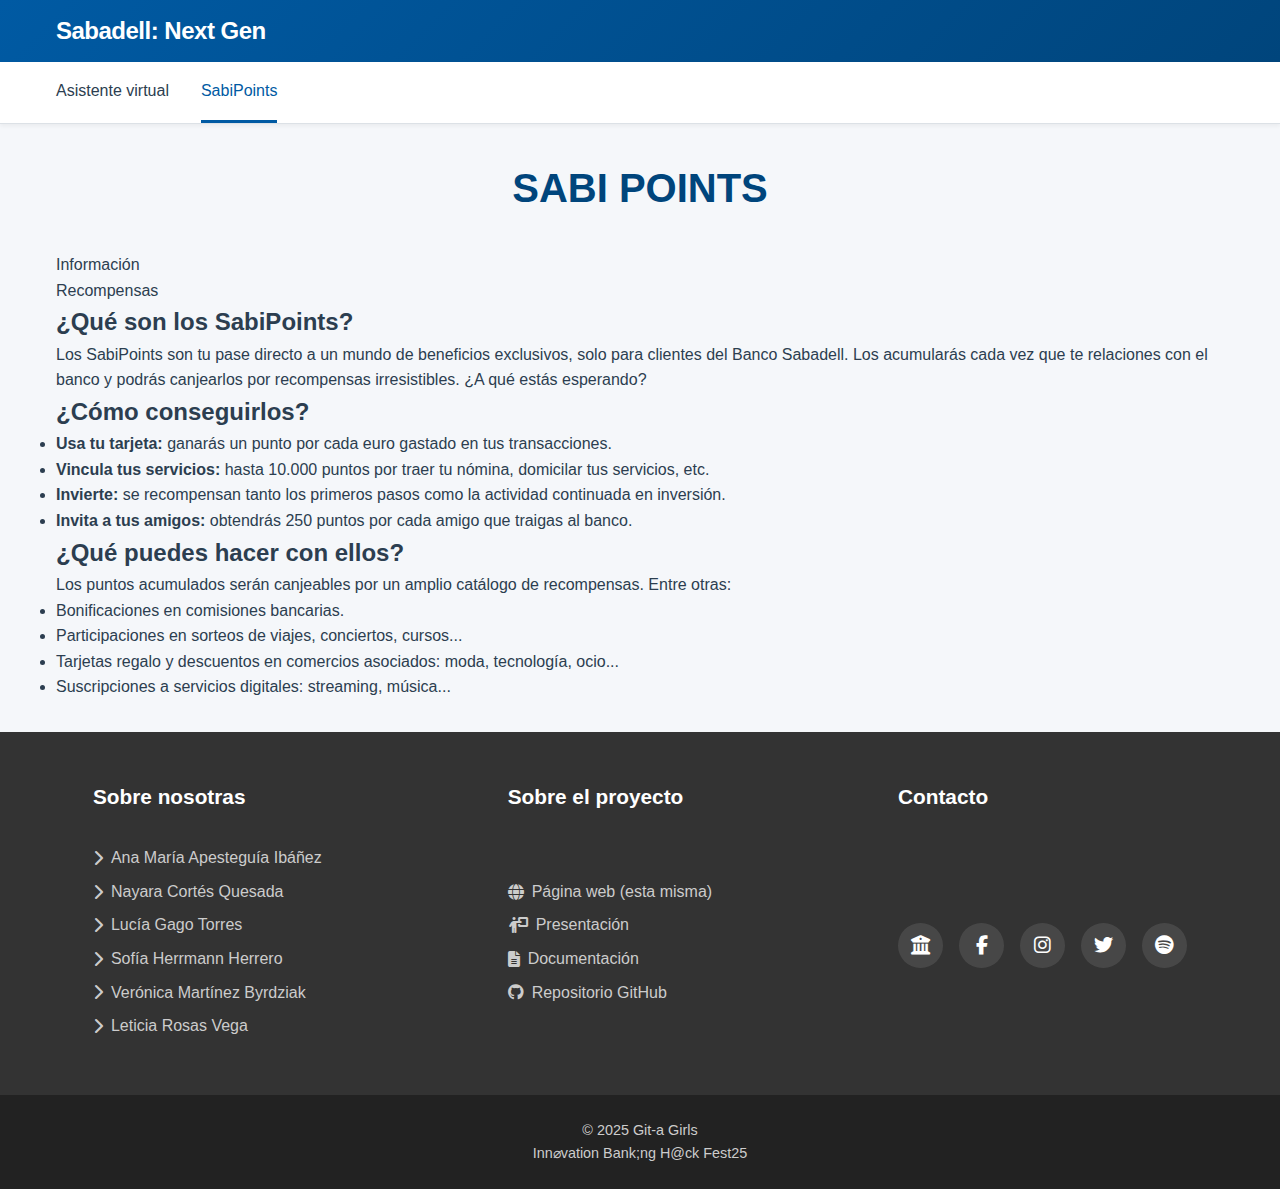
<file: shop.html>
<!DOCTYPE html>
<html lang="en">
<head>
    <meta charset="UTF-8">
    <meta name="viewport" content="width=device-width, initial-scale=1.0">
    <title>Sabadell Next Gen</title>
    <link rel="stylesheet" href="styles.css">
    <link rel="stylesheet" href="https://cdnjs.cloudflare.com/ajax/libs/font-awesome/6.4.0/css/all.min.css">
</head>
<body>
    <!-- Barra de navegación -->
    <div class="top-bar">
        <div class="top-container">
            <div class="logo">Sabadell: Next Gen</div>
        </div>
    </div>

    <!-- Menú de navegación -->
    <div class="nav-bar">
        <div class="nav-container">
            <ul class="nav-list">
                <li class="nav-item"><a href="index.html">Asistente virtual</a></li>
                <li class="nav-item"><a href="shop.html" class="active">SabiPoints</a></li>
            </ul>
        </div>
    </div>

    <!-- Contenido -->
    <div class="main-content">
        <div class="container">
            <h1>SABI POINTS</h1>

            <!-- Menú de la tienda -->
            <div class="shop-menu">
                <div class="shop-tab active" data-tab="points-info">Información</div>
                <div class="shop-tab" data-tab="rewards">Recompensas</div>
            </div>

            <!-- Sección de información -->
            <div class="points-info" id="pointsInfo">
                <h2>¿Qué son los SabiPoints?</h2>
                <p>Los SabiPoints son tu pase directo a un mundo de beneficios exclusivos, solo para clientes del Banco Sabadell. Los acumularás cada vez que te relaciones con el banco y podrás canjearlos por recompensas irresistibles. ¿A qué estás esperando?</p>
                <h2>¿Cómo conseguirlos?</h2>
                <ul>
                    <li><b>Usa tu tarjeta:</b> ganarás un punto por cada euro gastado en tus transacciones.</li>
                    <li><b>Vincula tus servicios:</b> hasta 10.000 puntos por traer tu nómina, domicilar tus servicios, etc.</li>
                    <li><b>Invierte:</b> se recompensan tanto los primeros pasos como la actividad continuada en inversión.</li>
                    <li><b>Invita a tus amigos:</b> obtendrás 250 puntos por cada amigo que traigas al banco.</li>
                </ul>
                
                <h2>¿Qué puedes hacer con ellos?</h2>
                <p>Los puntos acumulados serán canjeables por un amplio catálogo de recompensas. Entre otras:</p>
                <ul>
                    <li>Bonificaciones en comisiones bancarias.</li>
                    <li>Participaciones en sorteos de viajes, conciertos, cursos...</li>
                    <li>Tarjetas regalo y descuentos en comercios asociados: moda, tecnología, ocio...</li>
                    <li>Suscripciones a servicios digitales: streaming, música...</li>
                </ul>
            </div>

            <!-- Sección de recompensas -->
            <div class="rewards-section" id="rewardsSection" style="display: none;">
                <!-- Saldo de puntos -->
                <div class="points-balance">
                    <div class="balance-text">Tu saldo actual:</div>
                    <div class="balance-amount">1.250 SabiPoints</div>
                </div>
                
                <!-- Controles de la tienda -->
                <div class="shop-controls">
                    <div class="filter-group">
                        <label for="categoryFilter">Filtrar por categoría:</label>
                        <select class="filter-select" id="categoryFilter">
                            <option value="todas">Todas las categorías</option>
                            <option value="experiencias">Experiencias</option>
                            <option value="servicios">Servicios Digitales</option>
                            <option value="tarjetas-regalo">Tarjetas Regalo</option>
                            <option value="tecnologia">Tecnología</option>
                            <option value="viajes">Viajes</option>
                        </select>
                    </div>
                    <div class="filter-group">
                        <label for="sortBy">Ordenar por:</label>
                        <select class="sort-select" id="sortBy">
                            <option value="puntos-bajo">Puntos (menor a mayor)</option>
                            <option value="puntos-alto">Puntos (mayor a menor)</option>
                            <option value="nombre">Nombre (A-Z)</option>
                        </select>
                    </div>
                </div>

                <!-- Productos (se cargan con JavaScript)-->
                <div class="products-grid" id="productsGrid"></div>
            </div>
        </div>
    </div>

    <!-- Pie de página -->
    <div class="footer">
        <div class="footer-section">
            <h3>Sobre nosotras</h3>
            <ul class="footer-links">
                <li><a href="https://www.linkedin.com/in/anaapesteguiia" target="_blank"><i class="fas fa-chevron-right"></i>Ana María Apesteguía Ibáñez</a></li>
                <li><a href="https://www.linkedin.com/in/nayara-cortes" target="_blank"><i class="fas fa-chevron-right"></i>Nayara Cortés Quesada</a></li>
                <li><a href="https://www.linkedin.com/in/lucia-gago" target="_blank"><i class="fas fa-chevron-right"></i>Lucía Gago Torres</a></li>
                <li><a href="https://www.linkedin.com/in/sofia-herrmann-herrero" target="_blank"><i class="fas fa-chevron-right"></i>Sofía Herrmann Herrero</a></li>
                <li><a href="https://www.linkedin.com/in/veronica-martinez-byrdziak" target="_blank"><i class="fas fa-chevron-right"></i>Verónica Martínez Byrdziak</a></li>
                <li><a href="https://www.linkedin.com/in/leticia-rosas" target="_blank"><i class="fas fa-chevron-right"></i>Leticia Rosas Vega</a></li>
            </ul>
        </div>
        <div class="footer-section">
            <h3>Sobre el proyecto</h3>
            <ul class="footer-links">
                <li><a href="https://anaapesteguiia.github.io/ibhf/" target="_blank"><i class="fa-solid fa-globe"></i>Página web (esta misma)</a></li>
                <li><a href="https://www.canva.com/design/DAG2Fib1nMo/p1eIbaG3GWQ0jcDDD47PQQ/edit" target="_blank"><i class="fa-solid fa-person-chalkboard"></i>Presentación</a></li>
                <li><a href="https://drive.google.com/file/d/17j6Ywvb8ApcemHP8pL6mol8JMAgJ4K1q/view?usp=sharing" target="_blank"><i class="fa-solid fa-file-lines"></i>Documentación</a></li>
                <li><a href="https://github.com/anaapesteguiia/ibhf" target="_blank"><i class="fab fa-github"></i>Repositorio GitHub</a></li>
            </ul>
        </div>
        <div class="footer-section">
            <h3>Contacto</h3>
            <div class="social-links">
                <a href="https://www.bancsabadell.com" target="_blank"><i class="fa-solid fa-building-columns"></i></a>
                <a href="https://www.facebook.com/BancoSabadell" target="_blank"><i class="fab fa-facebook-f"></i></a>
                <a href="https://www.instagram.com/bancosabadell" target="_blank"><i class="fab fa-instagram"></i></a>
                <a href="https://x.com/bancosabadell" target="_blank"><i class="fab fa-twitter"></i></a>
                <a href="https://open.spotify.com/show/7iy02BkdtMr9DpCoHClYAe?si=yEx4CC24RqOj64AUx1F7KA" target="_blank"><i class="fab fa-spotify"></i></a>
            </div>
        </div>
    </div>

    <div class="footer-bottom">
        &copy; 2025 Git-a Girls<br>Inn⌀vation Bank;ng H@ck Fest25
    </div>

    <!-- Carga los productos -->
    <script src="js/products.js"></script>

    <!-- Gestiona la tienda de puntos -->
    <script src="js/shop.js"></script>
</body>
</html>
</file>
<file: styles.css>
/* Estilos */

:root {
    --sabadell-blue: #005aa3;
    --sabadell-dark-blue: #00457c;
    --sabadell-light-blue: #e6f2ff;
    --sabadell-gray: #f5f7fa;
    --sabadell-dark-gray: #333333;
    --sabadell-text: #2c3e50;
    --sabadell-border: #dce1e6;
    --white: #ffffff;
    --shadow: 0 4px 6px rgba(0, 0, 0, 0.1);
    --transition: all 0.3s ease;
}


* {
    margin: 0;
    padding: 0;
    box-sizing: border-box;
}


h1 {
    color: var(--sabadell-dark-blue);
    margin-bottom: 2rem;
    font-size: 2.5rem;
    font-weight: 700;
    text-align: center;
}


body {
    font-family: 'Segoe UI', Tahoma, Geneva, Verdana, sans-serif;
    line-height: 1.6;
    color: var(--sabadell-text);
    background-color: var(--sabadell-gray);
    min-height: 100vh;
    display: flex;
    flex-direction: column;
}




/* Barra superior */

.top-bar {
    background: linear-gradient(135deg, var(--sabadell-blue), var(--sabadell-dark-blue));
    color: var(--white);
    padding: 0.75rem 0;
    box-shadow: var(--shadow);
}


.top-container {
    max-width: 1200px;
    margin: 0 auto;
    padding: 0 1rem;
    display: flex;
    justify-content: space-between;
    align-items: center;
}


.logo {
    font-size: 1.5rem;
    font-weight: 700;
    letter-spacing: -0.5px;
}




/* Barra de navegación */

.nav-bar {
    background-color: var(--white);
    border-bottom: 1px solid var(--sabadell-border);
    box-shadow: 0 2px 4px rgba(0, 0, 0, 0.05);
}

.nav-container {
    max-width: 1200px;
    margin: 0 auto;
    padding: 0 1rem;
}

.nav-list {
    list-style: none;
    display: flex;
    gap: 2rem;
}

.nav-item a {
    display: block;
    padding: 1rem 0;
    text-decoration: none;
    color: var(--sabadell-text);
    font-weight: 500;
    border-bottom: 3px solid transparent;
    transition: var(--transition);
}

.nav-item a:hover,
.nav-item a.active {
    color: var(--sabadell-blue);
    border-bottom-color: var(--sabadell-blue);
}




/* Contenido principal */

.main-content {
    flex: 1;
    padding: 2rem 0;
}


.container {
    max-width: 1200px;
    margin: 0 auto;
    padding: 0 1rem;
}




/* Sugerencias */

.suggestions-grid {
    display: grid;
    grid-template-columns: repeat(auto-fit, minmax(300px, 1fr));
    gap: 1.5rem;
    margin-bottom: 3rem;
}


.suggestion-button {
    background: var(--white);
    border: 1px solid var(--sabadell-border);
    border-radius: 12px;
    padding: 2rem;
    text-align: center;
    cursor: pointer;
    transition: var(--transition);
    box-shadow: var(--shadow);
    display: flex;
    flex-direction: column;
    align-items: center;
    gap: 1rem;
}


.suggestion-button:hover {
    transform: translateY(-4px);
    box-shadow: 0 8px 15px rgba(0, 0, 0, 0.15);
    border-color: var(--sabadell-blue);
}


.suggestion-icon {
    width: 70px;
    height: 70px;
    background: linear-gradient(135deg, var(--sabadell-blue), var(--sabadell-dark-blue));
    border-radius: 50%;
    display: flex;
    align-items: center;
    justify-content: center;
    color: var(--white);
    font-size: 1.8rem;
}


.suggestion-button h3 {
    color: var(--sabadell-dark-blue);
    font-size: 1.1rem;
    font-weight: 600;
    line-height: 1.4;
}




/* Chatbot */

.chat-container {
    background: var(--white);
    border-radius: 16px;
    box-shadow: var(--shadow);
    overflow: hidden;
    margin-bottom: 2rem;
}


.chat-header {
    background: linear-gradient(135deg, var(--sabadell-blue), var(--sabadell-dark-blue));
    color: var(--white);
    padding: 1.5rem;
    display: flex;
    align-items: center;
    gap: 1rem;
}


.avatar {
	width: 48px;
	height: 48px;
	background-image: url('assets/avatar.png');
	background-repeat: no-repeat;
	background-position: 0 0;
	image-rendering: pixelated;
    border-radius: 50%;
    display: flex;
    align-items: center;
    justify-content: center;
    font-weight: bold;
    color: var(--sabadell-blue);
    font-size: 1.2rem;
}


.chat-header h2 {
    font-size: 1.5rem;
    margin-bottom: 0.25rem;
}


.chat-header h3 {
    font-size: 1rem;
    opacity: 0.9;
    font-weight: 400;
}


.chat-messages {
    padding: 1.5rem;
    min-height: 200px;
    max-height: 400px;
    overflow-y: auto;
    background: var(--sabadell-light-blue);
    display: flex;
    flex-direction: column;
    gap: 1rem;
}




/* Mensajes */

.message {
    margin-bottom: 0;
    padding: 1rem 1.25rem;
    border-radius: 18px;
    max-width: 80%;
    position: relative;
    animation: messageSlide 0.3s ease-out;
}


.message.bot {
    background: var(--white);
    border: 1px solid var(--sabadell-border);
    margin-right: auto;
    border-bottom-left-radius: 4px;
}


.message.user {
    background: linear-gradient(135deg, var(--sabadell-blue), var(--sabadell-dark-blue));
    color: var(--white);
    margin-left: auto;
    border-bottom-right-radius: 4px;
}


.message-content {
    line-height: 1.5;
    word-wrap: break-word;
}




/* Indicador de escritura */

.typing-indicator {
    display: flex;
    align-items: center;
    gap: 4px;
    padding: 0.5rem 0;
}


.typing-indicator.active {
    display: flex;
}


.typing-indicator span {
    width: 8px;
    height: 8px;
    background-color: var(--sabadell-blue);
    border-radius: 50%;
    display: inline-block;
    animation: typingBounce 1.4s infinite ease-in-out both;
}


.typing-indicator span:nth-child(1) {
    animation-delay: -0.32s;
}


.typing-indicator span:nth-child(2) {
    animation-delay: -0.16s;
}


.typing-indicator span:nth-child(3) {
    animation-delay: 0s;
}




/* Input */

.input-wrapper {
    padding: 1.5rem;
    background: var(--white);
    border-top: 1px solid var(--sabadell-border);
}


.chat-input {
    display: flex;
    gap: 0.75rem;
    max-width: 800px;
    margin: 0 auto;
}


.chat-input input {
    flex: 1;
    padding: 0.75rem 1rem;
    border: 1px solid var(--sabadell-border);
    border-radius: 25px;
    font-size: 1rem;
    outline: none;
    transition: var(--transition);
    background: var(--sabadell-gray);
}


.chat-input input:focus {
    border-color: var(--sabadell-blue);
    box-shadow: 0 0 0 3px rgba(0, 90, 163, 0.1);
    background: var(--white);
}


.chat-input input:disabled {
    background-color: #f8f9fa;
    color: #6c757d;
    cursor: not-allowed;
    opacity: 0.7;
}




/* Botón de enviar */

#sendButton {
    background: linear-gradient(135deg, var(--sabadell-blue), var(--sabadell-dark-blue));
    color: var(--white);
    border: none;
    border-radius: 25px;
    padding: 0.75rem 1.5rem;
    font-size: 1rem;
    font-weight: 600;
    cursor: pointer;
    transition: var(--transition);
    min-width: 100px;
}


#sendButton:hover:not(:disabled) {
    transform: translateY(-2px);
    box-shadow: 0 4px 8px rgba(0, 90, 163, 0.3);
}


#sendButton:disabled {
    background: #6c757d;
    cursor: not-allowed;
    transform: none;
    box-shadow: none;
    opacity: 0.6;
}




/* Pie de página */

.footer {
    background: var(--sabadell-dark-gray);
    color: var(--white);
    padding: 3rem 0 1rem;
	display: flex;
}


.footer-section {
    max-width: 1200px;
    margin: 0 auto;
    padding: 0 1rem;
    display: grid;
    gap: 2rem;
    margin-bottom: 2rem;
}


.footer-section h3 {
    color: var(--white);
    font-size: 1.3rem;
}


.footer-links {
    list-style: none;
}


.footer-links li {
    margin-bottom: 0.5rem;
}


.footer-links a {
    color: #ccc;
    text-decoration: none;
    transition: var(--transition);
    display: flex;
    align-items: center;
    gap: 0.5rem;
}


.footer-links a:hover {
    color: #7eb0ff;
    transform: translateX(5px);
}


.social-links {
    display: flex;
    gap: 1rem;
    flex-wrap: wrap;
}


.social-links a {
    display: flex;
    align-items: center;
    justify-content: center;
    width: 45px;
    height: 45px;
    background: rgba(255, 255, 255, 0.1);
    border-radius: 50%;
    color: var(--white);
    text-decoration: none;
    transition: var(--transition);
    font-size: 1.2rem;
}


.social-links a:hover {
    background: var(--sabadell-blue);
    transform: translateY(-3px);
}


.footer-bottom {
    background: #222;
    color: #ccc;
    text-align: center;
    padding: 1.5rem;
    font-size: 0.9rem;
    line-height: 1.6;
}




/* Animaciones */

@keyframes messageSlide {
    from {
        opacity: 0;
        transform: translateY(10px);
    }
    to {
        opacity: 1;
        transform: translateY(0);
    }
}

@keyframes typingBounce {
    0%, 80%, 100% {
        transform: scale(0.8);
        opacity: 0.5;
    }
    40% {
        transform: scale(1);
        opacity: 1;
    }
}

@keyframes fadeIn {
    from { 
        opacity: 0; 
        transform: translateY(10px); 
    }
    to { 
        opacity: 1; 
        transform: translateY(0); 
    }
}


.suggestion-button,
.chat-container {
    animation: fadeIn 0.5s ease-out;
}




/* Barras de desplazamiento */

::-webkit-scrollbar {
    width: 6px;
}

::-webkit-scrollbar-track {
    background: var(--sabadell-light-blue);
}

::-webkit-scrollbar-thumb {
    background: var(--sabadell-blue);
    border-radius: 3px;
}

::-webkit-scrollbar-thumb:hover {
    background: var(--sabadell-dark-blue);
}




/* Diseño responsive */

@media (max-width: 768px) {
    .top-container {
        flex-direction: column;
        gap: 0.5rem;
        text-align: center;
    }
    
    .nav-list {
        justify-content: center;
        gap: 1rem;
    }
    
    h1 {
        font-size: 2rem;
    }
    
    .suggestions-grid {
        grid-template-columns: 1fr;
        gap: 1rem;
    }
    
    .suggestion-button {
        padding: 1.5rem;
    }
    
    .chat-header {
        flex-direction: column;
        text-align: center;
        gap: 0.75rem;
    }
    
    .message {
        max-width: 90%;
        padding: 0.875rem 1rem;
    }
    
    .chat-input {
        flex-direction: column;
    }
    
    #sendButton {
        border-radius: 12px;
        min-width: auto;
    }

	.footer {
		display: grid;
	}
    
    .footer-section {
        grid-template-columns: 1fr;
        text-align: center;
    }
    
    .social-links {
        justify-content: center;
    }
}


@media (max-width: 480px) {
    .container {
        padding: 0 0.75rem;
    }
    
    .logo {
        font-size: 1.25rem;
    }
    
    .nav-list {
        flex-direction: column;
        gap: 0;
    }
    
    .nav-item a {
        padding: 0.75rem 0;
        text-align: center;
    }
    
    h1 {
        font-size: 1.75rem;
    }
    
    .suggestion-icon {
        width: 60px;
        height: 60px;
        font-size: 1.5rem;
    }
    
    .chat-messages {
        padding: 1rem;
        min-height: 150px;
        max-height: 300px;
    }
    
    .message {
        max-width: 95%;
        padding: 0.75rem 0.875rem;
    }
    
    .typing-indicator span {
        width: 6px;
        height: 6px;
    }
}




/* Estilo de impresión */

@media print {
    .chat-container,
    .suggestions-grid,
    .top-bar,
    .nav-bar,
    .footer {
        break-inside: avoid;
    }
    
    .suggestion-button {
        box-shadow: none;
        border: 1px solid #ccc;
    }
}
</file>
